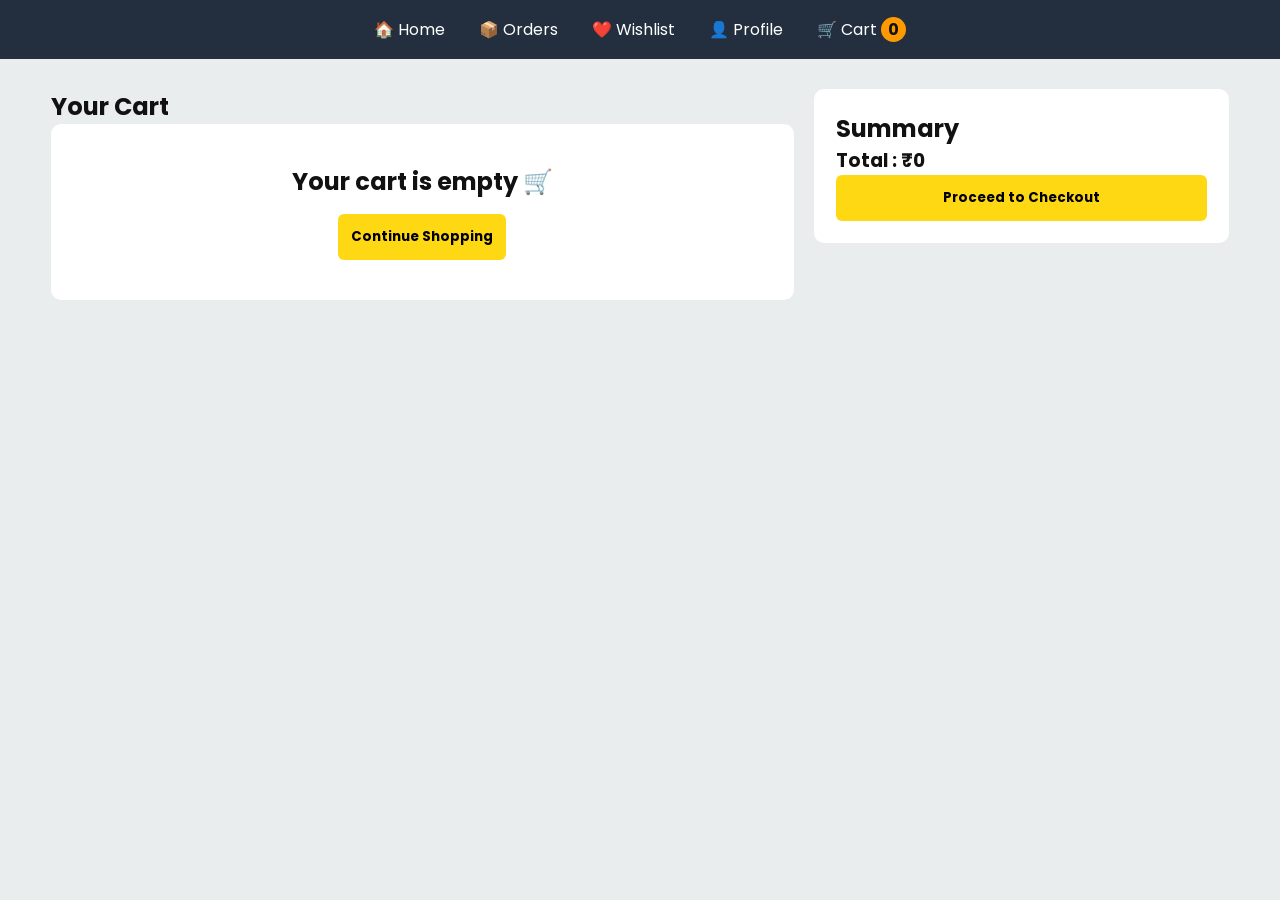
<file: cart.html>
<!DOCTYPE html><html lang="en"><head><meta charset="UTF-8"><meta name="viewport" content="width=device-width,initial-scale=1.0"><title>Amazon | Cart</title><link rel="stylesheet" href="style.css"></head><body><nav class="nav"><a href="index.html">🏠 Home</a><a href="orders.html">📦 Orders</a><a href="wishlist.html">❤️ Wishlist</a><a href="profile.html">👤 Profile</a><a href="cart.html">🛒 Cart <span id="cart-count" class="cart-count">0</span></a></nav><main class="page"><div class="cart-layout"><section class="cart-items"><h2>Your Cart</h2><div id="cart-items"></div></section><aside class="summary"><h2>Summary</h2><h3 id="total-price">Total : ₹0</h3><button id="checkoutBtn" class="primary-btn">Proceed to Checkout</button></aside></div></main><script src="cart.js"></script></body></html>
</file>
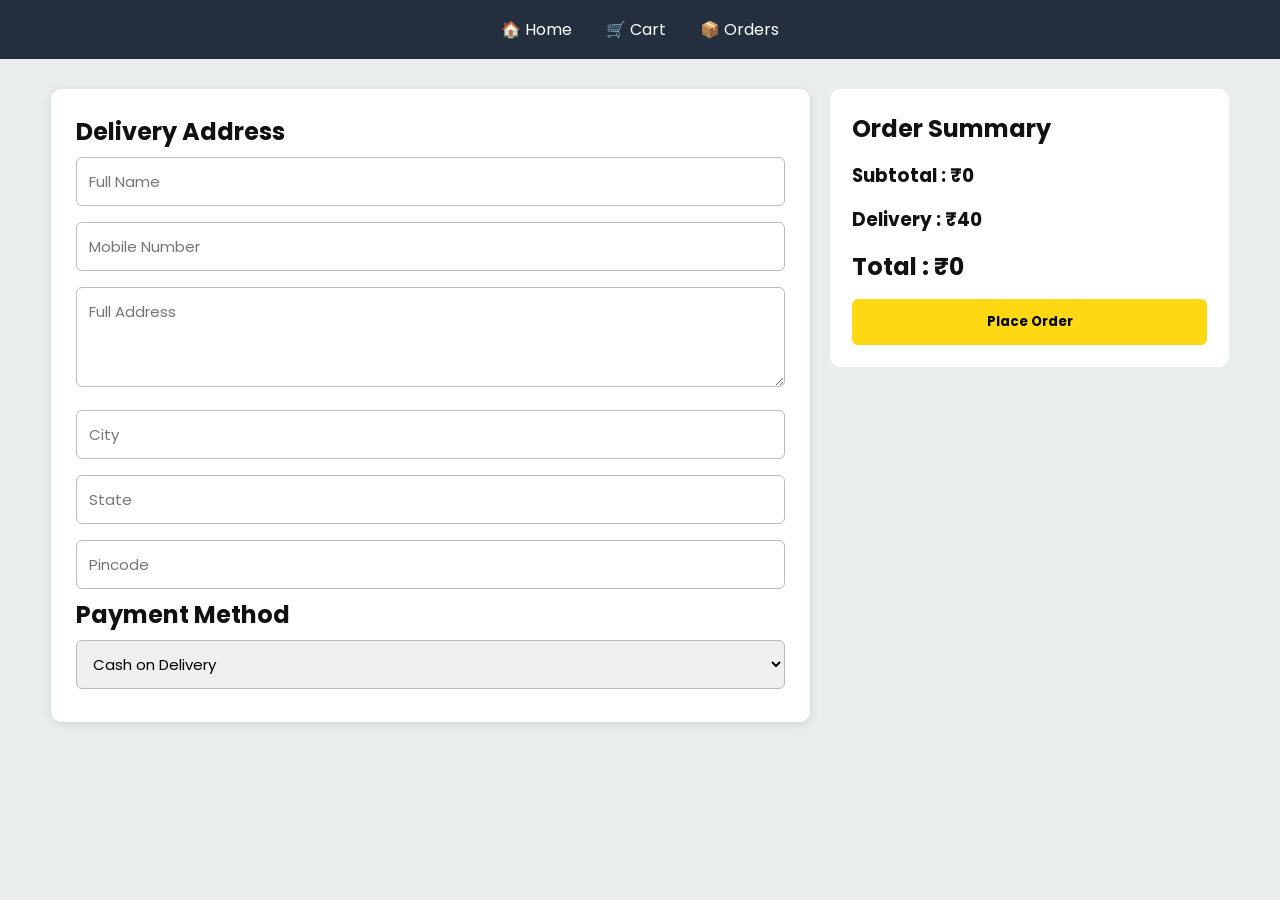
<file: checkout.html>
<!DOCTYPE html><html lang="en"><head><meta charset="UTF-8"><meta name="viewport" content="width=device-width,initial-scale=1.0"><title>Amazon | Checkout</title><link rel="stylesheet" href="style.css"></head><body><nav class="nav"><a href="index.html">🏠 Home</a><a href="cart.html">🛒 Cart</a><a href="orders.html">📦 Orders</a></nav><main class="page"><div class="checkout-layout"><section class="checkout-left panel"><h2>Delivery Address</h2><input id="name" placeholder="Full Name"><input id="mobile" placeholder="Mobile Number"><textarea id="address" placeholder="Full Address"></textarea><input id="city" placeholder="City"><input id="state" placeholder="State"><input id="pincode" placeholder="Pincode"><h2>Payment Method</h2><select id="payment"><option>Cash on Delivery</option><option>UPI</option><option>Debit Card</option><option>Credit Card</option></select></section><aside class="checkout-right"><h2>Order Summary</h2><h3 id="subtotal">Subtotal : ₹0</h3><h3>Delivery : ₹40</h3><h2 id="grandtotal">Total : ₹40</h2><button class="primary-btn" onclick="placeOrder()">Place Order</button></aside></div></main><script src="checkout.js"></script></body></html>
</file>
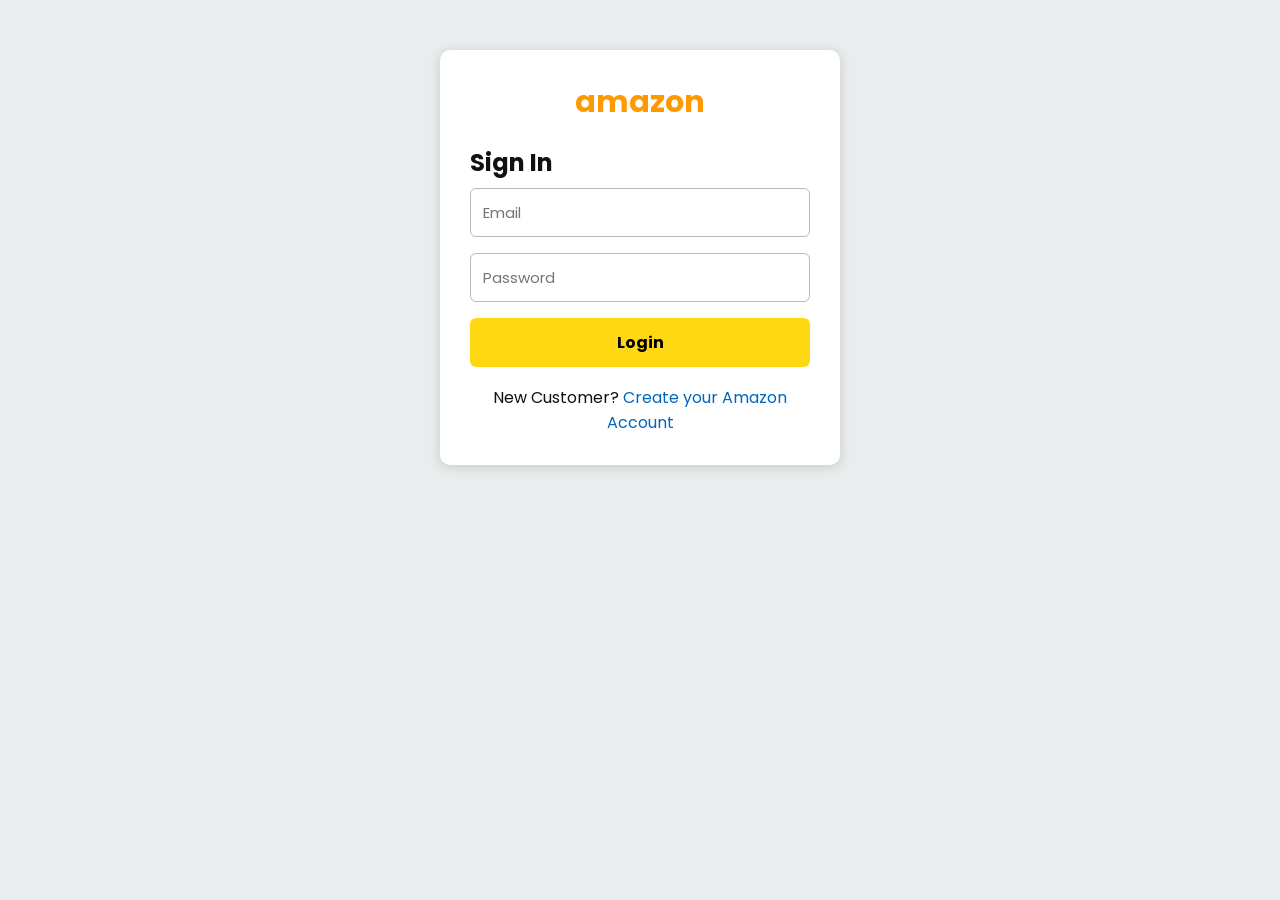
<file: login.html>
<!DOCTYPE html><html lang="en"><head><meta charset="UTF-8"><meta name="viewport" content="width=device-width,initial-scale=1.0"><title>Amazon | Login</title><link rel="stylesheet" href="style.css"></head><body><main class="auth"><div class="logo">amazon</div><h2>Sign In</h2><input id="email" type="email" placeholder="Email"><input id="password" type="password" placeholder="Password"><button onclick="login()">Login</button><p>New Customer? <a href="signup.html">Create your Amazon Account</a></p></main><script src="login.js"></script></body></html>
</file>
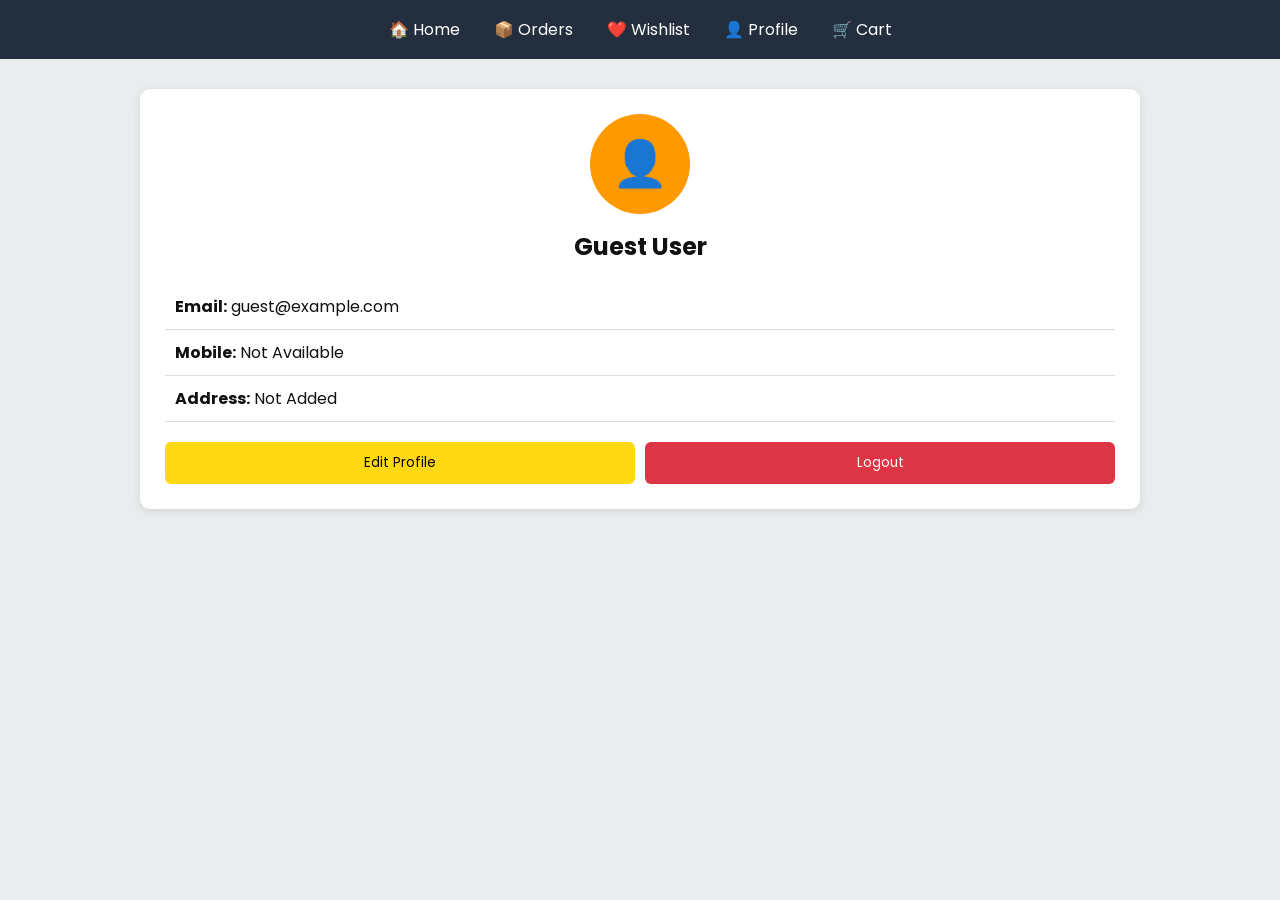
<file: profile.html>
<!DOCTYPE html><html lang="en"><head><meta charset="UTF-8"><meta name="viewport" content="width=device-width,initial-scale=1.0"><title>Amazon | Profile</title><link rel="stylesheet" href="style.css"></head><body><nav class="nav"><a href="index.html">🏠 Home</a><a href="orders.html">📦 Orders</a><a href="wishlist.html">❤️ Wishlist</a><a href="profile.html">👤 Profile</a><a href="cart.html">🛒 Cart</a></nav><main class="profile"><div class="profile-card"><div class="avatar">👤</div><h2 id="username">Guest User</h2><div class="info"><p><strong>Email:</strong> <span id="email">guest@example.com</span></p><p><strong>Mobile:</strong> <span id="mobile">Not Available</span></p><p><strong>Address:</strong> <span id="address">Not Added</span></p></div><div class="profile-actions"><button class="edit" onclick="editProfile()">Edit Profile</button><button class="logout" onclick="logout()">Logout</button></div></div></main><script src="profile.js"></script></body></html>
</file>
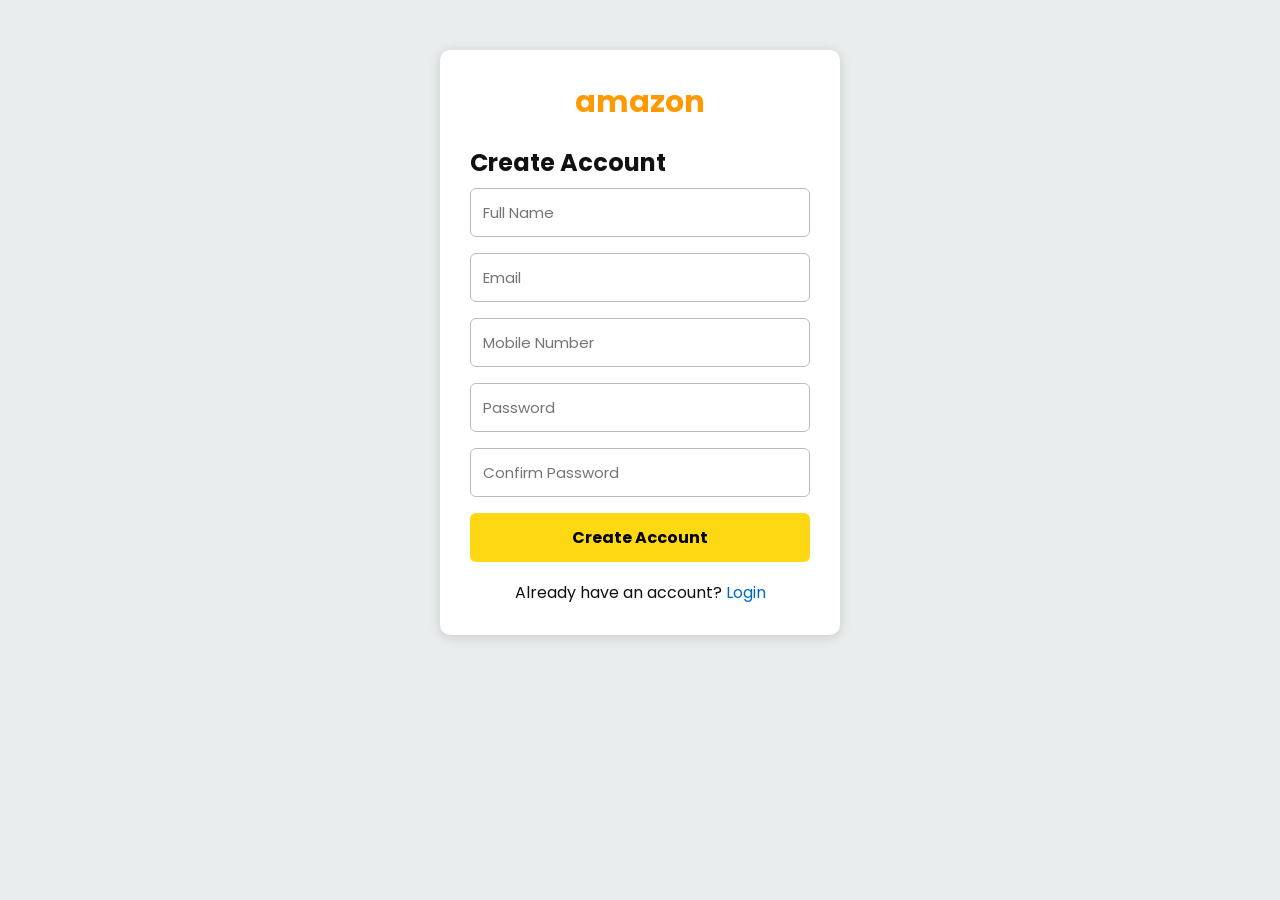
<file: signup.html>
<!DOCTYPE html><html lang="en"><head><meta charset="UTF-8"><meta name="viewport" content="width=device-width,initial-scale=1.0"><title>Amazon | Signup</title><link rel="stylesheet" href="style.css"></head><body><main class="auth"><div class="logo">amazon</div><h2>Create Account</h2><input id="name" placeholder="Full Name"><input id="email" type="email" placeholder="Email"><input id="mobile" type="tel" placeholder="Mobile Number"><input id="password" type="password" placeholder="Password"><input id="confirmPassword" type="password" placeholder="Confirm Password"><button onclick="signup()">Create Account</button><p>Already have an account? <a href="login.html">Login</a></p></main><script src="signup.js"></script></body></html>
</file>
<file: style.css>
@import url('https://fonts.googleapis.com/css2?family=Poppins:wght@300;400;500;600;700&display=swap');
*{box-sizing:border-box;margin:0;padding:0;font-family:Poppins,Arial,sans-serif}
body{background:#eaeded;color:#111}
a{text-decoration:none;color:inherit}
.header{background:#131921;color:#fff;padding:14px 24px;display:flex;align-items:center;gap:18px;flex-wrap:wrap}
.logo{font-size:30px;font-weight:700;color:#ff9900;white-space:nowrap}
.search{display:flex;flex:1;max-width:650px;margin:auto}
.search input{flex:1;padding:12px;border:0;outline:0;font-size:15px}
.search button{width:58px;border:0;background:#febd69;cursor:pointer;font-size:17px}
.header-links{display:flex;gap:14px;align-items:center;font-size:14px}
.header-links a{padding:6px}.header-links a:hover{color:#ff9900}
.nav{background:#232f3e;display:flex;justify-content:center;gap:8px;flex-wrap:wrap;padding:9px}
.nav a{color:#fff;padding:8px 13px;border-radius:5px}.nav a:hover{background:#37475a}
.cart-count{background:#ff9900;color:#111;border-radius:50%;padding:1px 7px;font-weight:700}
.slider{position:relative;height:380px;overflow:hidden;background:#ddd}.slider img{width:100%;height:100%;object-fit:cover}.prev,.next{position:absolute;top:50%;transform:translateY(-50%);border:0;background:rgba(0,0,0,.55);color:#fff;font-size:30px;padding:10px 16px;cursor:pointer}.prev{left:20px}.next{right:20px}.prev:hover,.next:hover{background:#000}
.products-section{width:94%;max-width:1450px;margin:28px auto}.products-section h2{text-align:center;margin-bottom:20px;font-size:30px}.products{display:grid;grid-template-columns:repeat(4,1fr);gap:20px}
.product{background:#fff;border-radius:10px;padding:14px;text-align:center;box-shadow:0 2px 10px rgba(0,0,0,.1);transition:.2s;display:flex;flex-direction:column}.product:hover{transform:translateY(-4px);box-shadow:0 6px 18px rgba(0,0,0,.15)}.product-img{width:100%;height:210px;object-fit:cover;border-radius:8px;cursor:pointer}.product h3{font-size:18px;margin:12px 0 6px;min-height:48px}.price{color:#b12704;font-size:22px;font-weight:700}.rating{color:#f08804;margin:8px 0;font-size:14px}.badge{display:inline-block;background:#232f3e;color:#fff;padding:4px 8px;border-radius:4px;font-size:12px;margin:5px auto}.stock{color:#168000;font-size:13px}.discount{color:#b12704;font-size:13px;margin-top:3px}.product-buttons{display:flex;gap:8px;margin-top:auto;padding-top:12px}.product button{flex:1;padding:10px;border:0;border-radius:6px;background:#ffd814;cursor:pointer;font-weight:700}.product button:hover{background:#f7ca00}.wishlist-btn{background:#eee!important}.wishlist-btn:hover{background:#ddd!important}.no-products{grid-column:1/-1;background:#fff;padding:40px;text-align:center;border-radius:10px}
footer{background:#131921;color:#fff;text-align:center;padding:24px;margin-top:35px}
.page{width:92%;max-width:1200px;margin:30px auto}.panel{background:#fff;padding:25px;border-radius:10px;box-shadow:0 2px 10px rgba(0,0,0,.1)}
.cart-layout,.checkout-layout{display:flex;gap:20px;align-items:flex-start}.cart-items,.checkout-left{flex:2}.summary,.checkout-right{flex:1;background:#fff;padding:22px;border-radius:10px;position:sticky;top:15px}.cart-item{display:flex;gap:18px;background:#fff;padding:18px;margin-bottom:15px;border-radius:10px;box-shadow:0 2px 8px rgba(0,0,0,.08)}.cart-item img{width:150px;height:150px;object-fit:cover;border-radius:8px}.cart-details{flex:1}.cart-details h2{margin-bottom:8px}.remove-btn{padding:9px 15px;border:0;background:#dc3545;color:#fff;border-radius:5px;cursor:pointer}.primary-btn{width:100%;padding:13px;border:0;background:#ffd814;border-radius:6px;cursor:pointer;font-weight:700}.empty{background:#fff;padding:40px;text-align:center;border-radius:10px}.empty a{display:inline-block;margin-top:15px}
form input,form textarea,form select,input,textarea,select{width:100%;padding:12px;margin:8px 0;border:1px solid #bbb;border-radius:6px;font-size:15px}textarea{min-height:100px;resize:vertical}.checkout-right h2,.checkout-right h3{margin-bottom:15px}
.auth{width:400px;max-width:92%;margin:50px auto;background:#fff;padding:30px;border-radius:10px;box-shadow:0 2px 12px rgba(0,0,0,.15)}.auth .logo{text-align:center;margin-bottom:20px}.auth button{width:100%;padding:12px;border:0;background:#ffd814;border-radius:6px;cursor:pointer;font-size:16px;font-weight:700;margin-top:8px}.auth p{margin-top:18px;text-align:center}.auth a{color:#0066c0}
.product-page{width:92%;max-width:1200px;margin:30px auto;background:#fff;padding:25px;border-radius:10px;display:flex;gap:30px}.product-page .left{flex:1}.product-page .left img{width:100%;max-height:520px;object-fit:cover;border-radius:10px}.product-page .right{flex:1.2}.product-page h1{font-size:32px}.product-page .big-price{font-size:35px;color:#b12704;font-weight:700;margin:15px 0}.action-btn{padding:13px 24px;border:0;border-radius:7px;margin:8px 8px 0 0;font-weight:700;cursor:pointer}.buy-btn{background:#ffa41c}.cart-btn{background:#ffd814}.wish-btn{background:#eee}
.profile,.orders{width:92%;max-width:1000px;margin:30px auto}.profile-card,.order-card{background:#fff;padding:25px;border-radius:10px;box-shadow:0 2px 10px rgba(0,0,0,.1);margin-bottom:18px}.avatar{width:100px;height:100px;border-radius:50%;background:#ff9900;color:#fff;display:flex;align-items:center;justify-content:center;font-size:45px;margin:0 auto 15px}.profile-card{text-align:center}.info{text-align:left;margin-top:20px}.info p{padding:10px;border-bottom:1px solid #ddd}.profile-actions{display:flex;gap:10px;margin-top:20px}.profile-actions button{flex:1;padding:11px;border:0;border-radius:6px;cursor:pointer}.edit{background:#ffd814}.logout{background:#dc3545;color:#fff}.order-card{display:flex;gap:20px}.order-card img{width:150px;height:150px;object-fit:cover;border-radius:8px}.order-details{flex:1}.status{color:#168000;font-weight:700;margin:8px 0}.track{padding:9px 15px;border:0;background:#ffd814;border-radius:5px;cursor:pointer}
@media(max-width:1000px){.products{grid-template-columns:repeat(3,1fr)}}@media(max-width:750px){.products{grid-template-columns:repeat(2,1fr)}.header-links{width:100%;justify-content:center}.search{order:3;max-width:none;width:100%}.cart-layout,.checkout-layout,.product-page{flex-direction:column}.summary,.checkout-right{position:static;width:100%}.order-card{flex-direction:column}.order-card img{width:100%;height:230px}}@media(max-width:520px){.products{grid-template-columns:1fr}.slider{height:240px}.product-page{padding:18px}.product-page h1{font-size:25px}.product-buttons{flex-direction:column}.cart-item{flex-direction:column}.cart-item img{width:100%;height:220px}.nav{justify-content:flex-start}.products-section{width:94%}}
</file>
